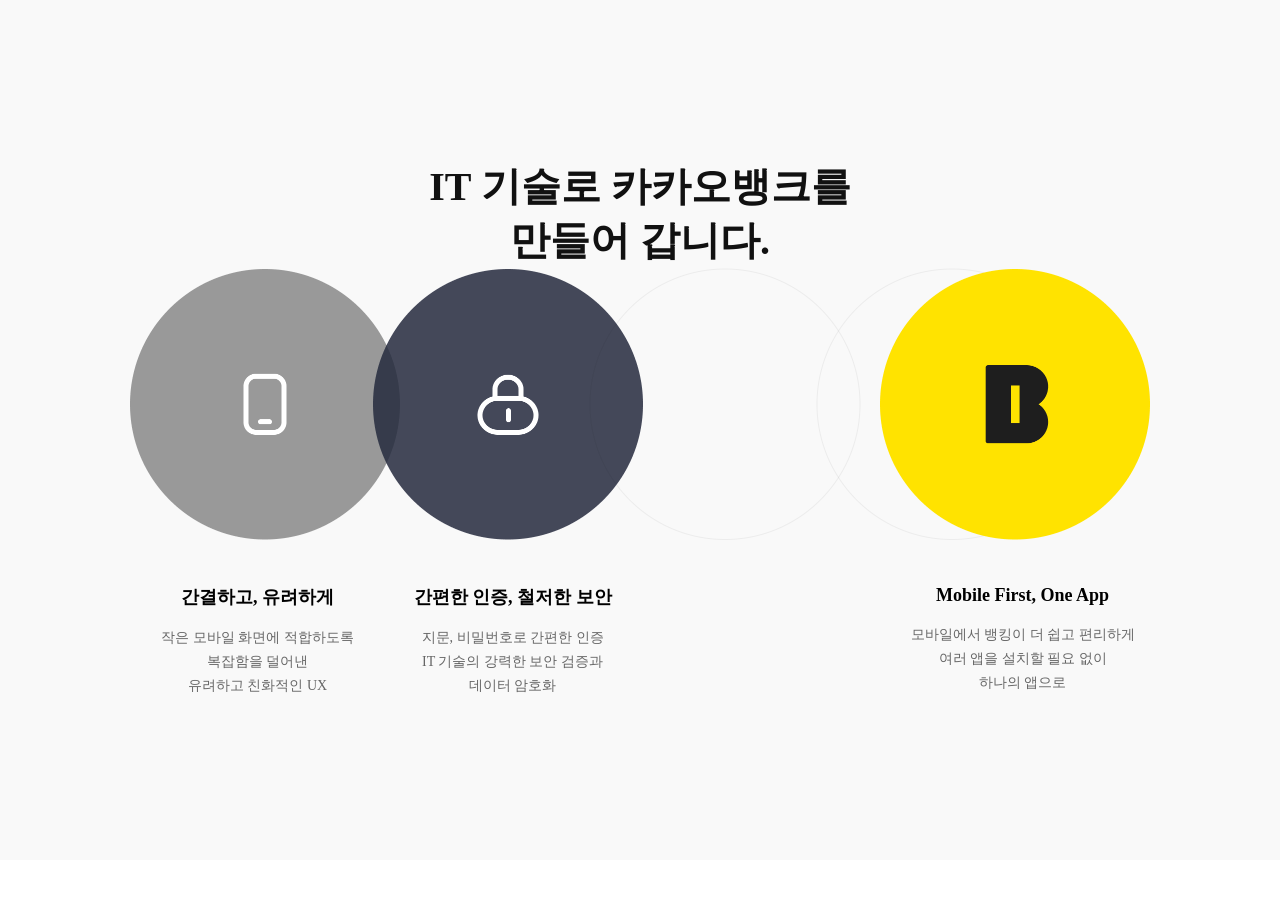
<file: sections/itSkill.html>
<!DOCTYPE html>
<html lang="ko">
<head>
    <meta charset="UTF-8">
    <meta name="viewport" content="width=device-width, initial-scale=1.0">
    <title>Document</title>

    <!-- 폰트어썸 불러오기 -->
<link rel="stylesheet" href="https://cdnjs.cloudflare.com/ajax/libs/font-awesome/6.5.2/css/all.min.css">

<!-- 제이쿼리 -->
<script src="https://cdnjs.cloudflare.com/ajax/libs/jquery/3.7.1/jquery.min.js"></script>
</head>

  <body>
	<section class="itskill_box con-min-width">
		<div class="con">
			<h3>IT 기술로 카카오뱅크를<br>만들어 갑니다.</h3>

			<div class="didiver"></div>

				<div class="txt_box">
					<div class="bg_divider"></div>
					<div class="img-box">
						<img src="../imgs/imgi_15_home_it.png" alt="">
					</div>

				<ul class="flex">
					<li>
						<strong>간결하고, 유려하게</strong>
						<p>
							작은 모바일 화면에 적합하도록
							<br>
							복잡함을 덜어낸
							<br>
							유려하고 친화적인 UX
						</p>
					</li>
					<li>
						<strong>간편한 인증, 철저한 보안</strong>
						<p>
							지문, 비밀번호로 간편한 인증
							<br>
							IT 기술의 강력한 보안 검증과
							<br>
							데이터 암호화
						</p>
					</li>

					<li class="flex-grow-1"></li>

					<li>
						<strong>Mobile First, One App</strong>
						<p>
							모바일에서 뱅킹이 더 쉽고 편리하게
							<br>
							여러 앱을 설치할 필요 없이
							<br>
							하나의 앱으로
						</p>
					</li>
				</ul>
			</div>

		</div>
	</section>
   

               <style>
		/* 노말라이즈 */
		body,
		ul,
		li {
			margin: 0;
			padding: 0;
			list-style: none;
		}

		a {
			color: inherit;
			text-decoration: none;
		}

		/* 라이브러리 */
		.border-red {
			border: 4px solid red;
		}

		.border-pink {
			border: 4px solid pink;
		}

		.border-blue {
			border: 4px solid blue;
		}

		.border-green {
			border: 4px solid green;
		}

		.border-black {
			border: 4px solid black;
		}

		.border-gold {
			border: 4px solid gold;
		}

		.flex {
			display: flex;
		}

		.flex-jc-e {
			justify-content: flex-end;
		}

		.flex-jc-s {
			justify-content: flex-start;
		}

		.flex-jc-c {
			justify-content: center;
		}

		.flex-jc-sb {
			justify-content: space-between;
		}

		.flex-ai-c {
			align-items: center;
		}

		.flex-as-c {
			align-self: center;
		}

		.flex-grow-1 {
			flex-grow: 1;
		}

		.height-100p {
			height: 100%;
		}

		.block {
			display: block;
		}

		.con {
			margin-left: auto;
			margin-right: auto;
		}

		.img-box>img {
			width: 100%;
			display: block;
		}

		.relative {
			position: relative;
		}

		/* 커스텀 */
		.con {
			width: 1080px;
		}

		.con-min-width {
			min-width: 1080px;
		}

		::selection {
			background-color: #ffe100;
		}

		/* ------------- IT 기술 박스 시작 ------------- */
		.itskill_box{
			background-color: #f9f9f9;
			padding-top: 160px;
			padding-bottom: 110px;
		}

		.itskill_box h3 {
			margin: 0;
			font-size: 40px;
			line-height: 1.35;
			text-align: center;
			color: #111;
		}

		.itskill_box .divider {
			width: 100px;
			height: 2px;
			background-color: black;
			margin: 50px auto 140px;
		}

		.itskill_box .txt_box .bg_divder {
			position: absolute;
			top: 582px;
			left: 0%;
			height: 1px;
			width: 100%;
			background-color: #eee;
		}

		.itskill_box .txt_box .img-box {
			position: relative;
		}

		.itskill_box .txt_box .img-box,
		.itskill_box .txt_box ul {
			width: 1020px;
			margin: 0 auto;
		}

		.itskill_box .txt_box ul > li {
			width: 25%;
			height: 210px;
			text-align: center;
		}

		.itskill_box .txt_box ul > li > strong {
			display: block;
			margin: 45px 0 17px;
			font-size: 18px;
		}

		.itskill_box .txt_box ul > li > p {
			font-size: 14px;
			line-height: 24px;
			color: #666;
		}

		

		/* ------------- IT 기술 박스 끝 ------------- */
	</style>
</body>
</html>
</file>
